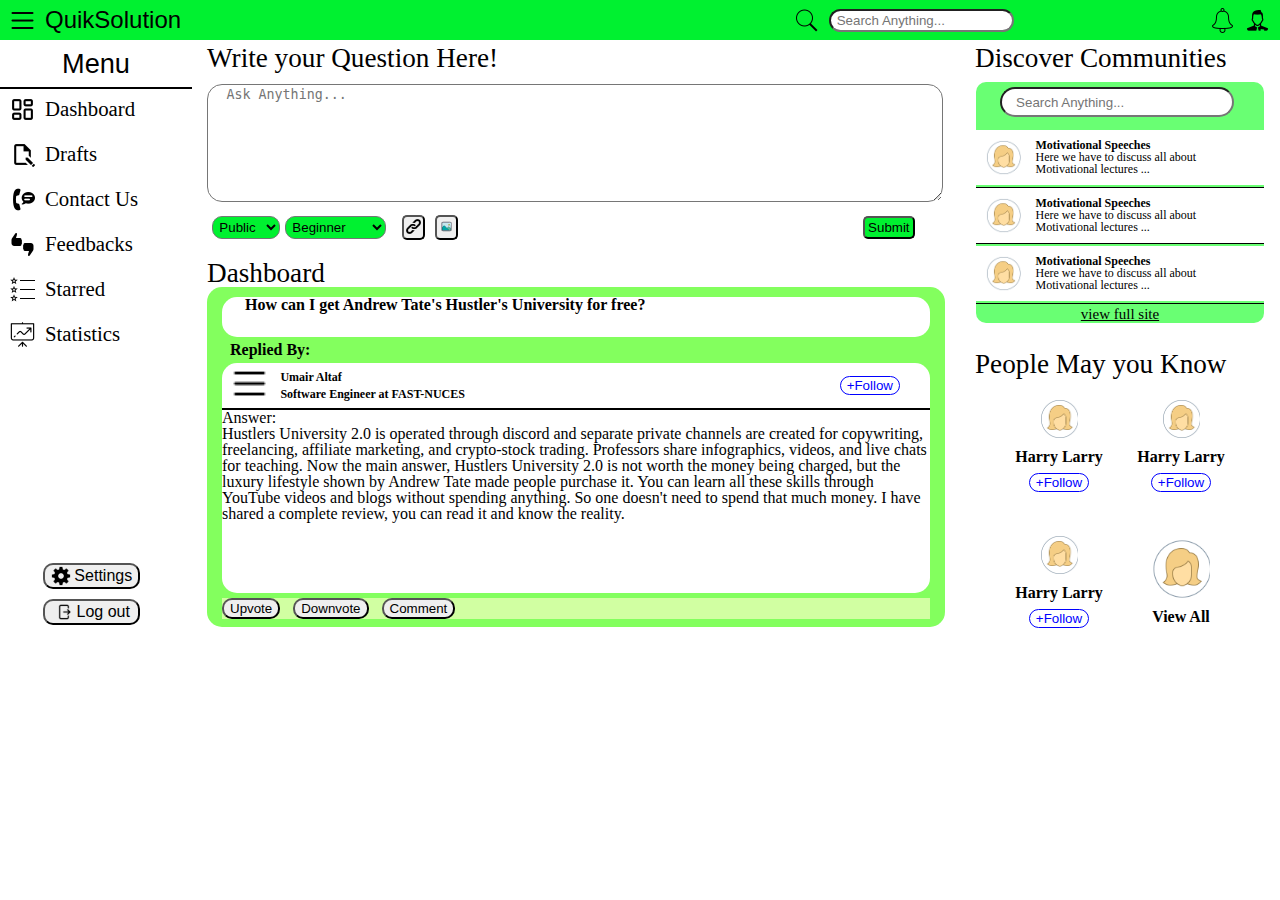
<file: index.html>
<!DOCTYPE html>
<html lang="en">

<head>
    <meta charset="UTF-8">
    <meta http-equiv="X-UA-Compatible" content="IE=edge">
    <meta name="viewport" content="width=device-width, initial-scale=1.0">
    <title>Dashboard</title>
    <link rel="stylesheet" href="/assets/css/default.css">
    <link rel="stylesheet" href="/assets/css/index.css">
    <link rel="stylesheet" href="/assets/css/index_color.css">
</head>

<body>
    <div class="main">
        <!-- creating the header -->
        <header class="header">
            <div class="menuImg-heading">
                <img src="/assets/img/icons8-menu-25.png" alt="image not loaded" class="headerImg" id="menuImg">
                <h1 class="headerHeading">QuikSolution</h1>
            </div>
            <div class="searchImg-searchInput">
                <img src="/assets/img/icons8-search-25 (1).png" alt="Search image not loaded" class="headerImg">
                <input type="search" name="" placeholder=" Search Anything..." class="searchInput">
            </div>
            <div class="notificationImg-profileImg">
                <img src="/assets/img/icons8-notification-25 (2).png" alt="Notification Image not loaded" class="">
                <img src="/assets/img/icons8-administrator-male-25 (2).png" alt="Profile Image not loaded"
                    class="headerImg">
            </div>
        </header>

        <!-- creating left container -->
        <div class="left-container">
            <div class="left-container-heading">Menu</div>
            <div class="menu-list" style="border-top: 2px solid black;">
                <img src="assets/img/icons8-dashboard-25 (1).png" alt="no image loaded" class="menu-list-item-img">
                <span class="menu-list-item-title">Dashboard</span>
            </div>
            <div class="menu-list">
                <img src="assets/img/icons8-draft-25.png" alt="no image loaded" class="menu-list-item-img">
                <span class="menu-list-item-title">Drafts</span>
            </div>
            <div class="menu-list">
                <img src="assets/img/icons8-contact-us-25.png" alt="no image loaded" class="menu-list-item-img">
                <span class="menu-list-item-title">Contact Us</span>
            </div>
            <div class="menu-list">
                <img src="assets/img/icons8-feedback-25.png" alt="no image loaded" class="menu-list-item-img">
                <span class="menu-list-item-title">Feedbacks</span>
            </div>
            <div class="menu-list">
                <img src="assets/img/icons8-starred-25.png" alt="no image loaded" class="menu-list-item-img">
                <span class="menu-list-item-title">Starred</span>
            </div>
            <div class="menu-list">
                <img src="assets/img/icons8-statistics-25.png" alt="no image loaded" class="menu-list-item-img">
                <span class="menu-list-item-title">Statistics</span>
            </div>
            <div class="menu-list-btns-container">
                <button class="menu-list-btns"><img src="/assets/img/icons8-settings-25.png" alt="no image"><span
                        class="menu-btns-text">Settings</span></button>
                <button class="menu-list-btns"><img src="/assets/img/icons8-logout-25 (1).png" alt="no image"><span
                        class="menu-btns-text">Log out</span></button>
            </div>
        </div>

        <!-- creating the middle container -->
        <div class="body-container">

            <!-- upper container -->
            <div class="upper-body-container">
                <div class="body-container-heading">Write your Question Here!</div>
                <div class="question-area"><textarea cols="30" rows="50" placeholder="  Ask Anything..."></textarea>
                </div>
                <div class="question-btns-container">
                    <select class="question-select-btns" style="background-color: rgb(0, 241, 48);">
                        <option selected>Public</option>
                        <option>Private</option>
                    </select>
                    <select class="question-select-btns" style="background-color: rgb(0, 241, 48);">
                        <option selected>Beginner</option>
                        <option>Intermediate</option>
                        <option>Master</option>
                    </select>
                    <div class="question-link-btns">
                        <button class="question-btns"><img src="/assets/img/icons8-link-25.png">
                            <button class="question-btns"><img src="/assets/img/icons8-image-25.png">
                    </div>

                    <button class="question-submit-btn" style="background-color: rgb(0, 241, 48);">Submit</button>
                </div>
            </div>

            <!-- lower middle container -->
            <div class="lower-middle-container">
                <div class="body-container-heading">Dashboard</div>
                <div class="body-middle-container">
                    <div class="body-upper-container">
                        <p> How can I get Andrew Tate's Hustler's University for free?</p>
                    </div>
                    <p>Replied By:</p>
                    <div class="body-lower-container">
                        <div class="body-lower-container-profile">
                            <div class="profile-container-left">
                                <div class="img-profile"></div>
                                <div class="profile-container">
                                    <p class="profile-name">Umair Altaf</p>
                                    <p class="profile-description">Software Engineer at FAST-NUCES</p>
                                </div>
                            </div>
                            <div class="profile-container-right">
                                <button class="profile-followBtn">+Follow</button>
                            </div>
                        </div>
                        <div class="answer">
                            <h1 class="answer-heading">Answer:</h1>Hustlers University 2.0 is operated through discord
                            and separate private channels are created for copywriting, freelancing, affiliate marketing,
                            and crypto-stock
                            trading. Professors share infographics, videos, and live chats for teaching. Now the main
                            answer, Hustlers University 2.0 is not worth the money being charged, but the luxury
                            lifestyle shown by Andrew Tate made people purchase it. You can learn all these skills
                            through YouTube videos and blogs without spending anything. So one doesn't need to spend
                            that much money. I have shared a complete review, you can read it and know the reality.
                        </div>
                    </div>
                    <div class="body-lower-btn-container"><button class="btn-dashboard">Upvote</button><button
                            class="btn-dashboard">Downvote</button><button class="btn-dashboard">Comment</button></div>

                </div>
            </div>
        </div>

        <!-- creating the right container -->
        <div class="right-container">
            <div class="upper-right-container">
                <div class="upper-right-heading">Discover Communities</div>
                <div class="upper-right-body-container">
                    <div class="right-body-container"><input type="search" name="" placeholder=" Search Anything..."
                            class="right-body-searchInput"></div>
                    <br>


                    <div class="content-right-body-container">
                        <div class="img-community"
                            style="background: url(/assets/img/icons8-circled-user-female-skin-type-3-80.png); background-repeat: no-repeat; background-size: cover;">
                        </div>
                        <div class="community-container">
                            <p class="community-name">Motivational Speeches</p>
                            <p class="community-description">Here we have to discuss all about
                                Motivational lectures ...</p>
                        </div>
                    </div>
                    <div class="content-right-body-container"
                        style="border-top: 1px solid black; border-bottom: 1px solid black;">
                        <div class="img-community"
                            style="background: url(/assets/img/icons8-circled-user-female-skin-type-3-80.png); background-repeat: no-repeat; background-size: cover;">
                        </div>
                        <div class="community-container">
                            <p class="community-name">Motivational Speeches</p>
                            <p class="community-description">Here we have to discuss all about
                                Motivational lectures ...</p>
                        </div>
                    </div>
                    <div class="content-right-body-container">
                        <div class="img-community"
                            style="background: url(/assets/img/icons8-circled-user-female-skin-type-3-80.png); background-repeat: no-repeat; background-size: cover;">
                        </div>
                        <div class="community-container">
                            <p class="community-name">Motivational Speeches</p>
                            <p class="community-description">Here we have to discuss all about
                                Motivational lectures ...</p>
                        </div>
                    </div>
                    <div class="view-all-communities">
                        <p>view full site</p>
                    </div>

                </div>
            </div>

            <!-- creating the right lower container -->
            <div class="lower-right-container">
                <div class="lower-right-heading">People May you Know</div>
                <div class="lower-right-item-container">
                    <div class="lower-right-body-containers" id="container1">
                        <div class="friend-img"
                            style="background: url(/assets/img/icons8-circled-user-female-skin-type-3-80.png); background-repeat: no-repeat; background-size: cover;">
                        </div>
                        <div class="friend-name">
                            <p>Harry Larry</p>
                        </div>
                        <div class="follow-btn">
                            <button class="followBtn">+Follow</button>
                        </div>
                    </div>
                    <div class="lower-right-body-containers" id="container1">
                        <div class="friend-img"
                            style="background: url(/assets/img/icons8-circled-user-female-skin-type-3-80.png); background-repeat: no-repeat; background-size: cover;">
                        </div>
                        <div class="friend-name">
                            <p>Harry Larry</p>
                        </div>
                        <div class="follow-btn">
                            <button class="followBtn">+Follow</button>
                        </div>
                    </div>
                    <div class="lower-right-body-containers" id="container1">
                        <div class="friend-img"
                            style="background: url(/assets/img/icons8-circled-user-female-skin-type-3-80.png); background-repeat: no-repeat; background-size: cover;">
                        </div>
                        <div class="friend-name">
                            <p>Harry Larry</p>
                        </div>
                        <div class="follow-btn">
                            <button class="followBtn">+Follow</button>
                        </div>
                    </div>
                    <div class="lower-right-body-containers" id="container1">
                        <div class="friend-img" style="background: url(/assets/img/icons8-circled-user-female-skin-type-3-80.png); background-repeat: no-repeat; background-size: cover;
                            width: 60%; height: 60px;">
                        </div>
                        <div class="friend-name">
                            <p>View All</p>
                        </div>
                    </div>

                </div>
            </div>

        </div>


    </div>

    </div>
</body>

</html>
</file>
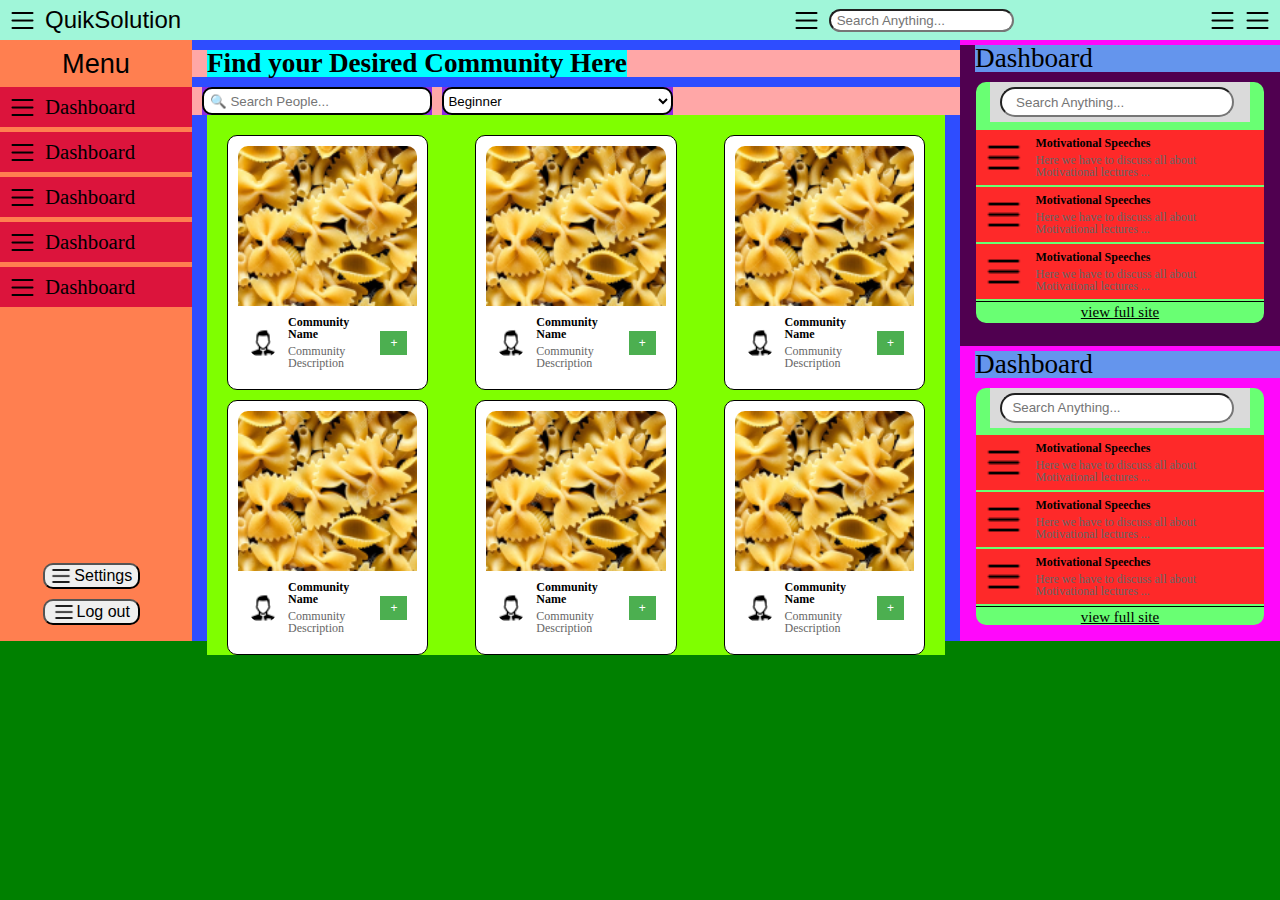
<file: community.html>
<!DOCTYPE html>
<html lang="en">

<head>
    <meta charset="UTF-8">
    <meta http-equiv="X-UA-Compatible" content="IE=edge">
    <meta name="viewport" content="width=device-width, initial-scale=1.0">
    <title>Community</title>
    <link rel="stylesheet" href="/assets/css/community.css">
    <link rel="stylesheet" href="/assets/css/default.css">
</head>

<body>
    <div class="main">
        <!-- creating the header -->
        <header class="header">
            <div class="menuImg-heading">
                <img src="/assets/img/icons8-menu-25.png" alt="image not loaded" class="headerImg" id="menuImg">
                <h1 class="headerHeading">QuikSolution</h1>
            </div>
            <div class="searchImg-searchInput">
                <img src="/assets/img/icons8-menu-25.png" alt="Search image not loaded" class="headerImg">
                <input type="search" name="" placeholder=" Search Anything..." class="searchInput">
            </div>
            <div class="notificationImg-profileImg">
                <img src="/assets/img/icons8-menu-25.png" alt="Notification Image not loaded" class="">
                <img src="/assets/img/icons8-menu-25.png" alt="Profile Image not loaded" class="headerImg">
            </div>
        </header>

        <!-- creating left container -->
        <div class="left-container">
            <div class="left-container-heading">Menu</div>
            <div class="menu-list">
                <img src="assets/img/icons8-menu-25.png" alt="no image loaded" class="menu-list-item-img">
                <span class="menu-list-item-title">Dashboard</span>
            </div>
            <div class="menu-list">
                <img src="assets/img/icons8-menu-25.png" alt="no image loaded" class="menu-list-item-img">
                <span class="menu-list-item-title">Dashboard</span>
            </div>
            <div class="menu-list">
                <img src="assets/img/icons8-menu-25.png" alt="no image loaded" class="menu-list-item-img">
                <span class="menu-list-item-title">Dashboard</span>
            </div>
            <div class="menu-list">
                <img src="assets/img/icons8-menu-25.png" alt="no image loaded" class="menu-list-item-img">
                <span class="menu-list-item-title">Dashboard</span>
            </div>
            <div class="menu-list">
                <img src="assets/img/icons8-menu-25.png" alt="no image loaded" class="menu-list-item-img">
                <span class="menu-list-item-title">Dashboard</span>
            </div>
            <div class="menu-list-btns-container">
                <button class="menu-list-btns"><img src="/assets/img/icons8-menu-25.png" alt="no image"><span
                        class="menu-btns-text">Settings</span></button>
                <button class="menu-list-btns"><img src="/assets/img/icons8-menu-25.png" alt="no image"><span
                        class="menu-btns-text">Log out</span></button>
            </div>
        </div>

        <!-- creating the middle container -->
        <div class="middle-container">
            <!-- middle container header -->
            <div class="middle-container-header">
                <div class="middle-container-heading">Find your Desired Community Here</div>
            </div>
            <div class="middle-container-header">
                <div class="middle-container-searchbox"><input type="search" placeholder=" 🔍 Search People..."
                        class="search-people">
                </div>

                <div class="middle-container-searchbox"><select class="search-people" aria-placeholder="Category">
                        <option selected>Beginner</option>
                        <option>Intermediate</option>
                        <option>Master</option>
                    </select>
                </div>
            </div>

            <!-- middle container body -->
            <div class="middle-container-body">
                <div class="community-card">
                    <div class="community-image">
                        <img src="assets/img/comm.png" alt="Community Image">
                    </div>
                    <div class="community-info">
                        <div class="profile-image">
                            <img src="assets/img/icons8-administrator-male-25 (2).png" alt="Profile Image">
                        </div>
                        <div class="community-details">
                            <h2 class="community-name">Community Name</h2>
                            <p class="community-description">Community Description</p>
                        </div>
                        <div class="join-button">
                            <button class="btn-join">+</button>
                        </div>
                    </div>
                </div>
                <div class="community-card">
                    <div class="community-image">
                        <img src="assets/img/comm.png" alt="Community Image">
                    </div>
                    <div class="community-info">
                        <div class="profile-image">
                            <img src="assets/img/icons8-administrator-male-25 (2).png" alt="Profile Image">
                        </div>
                        <div class="community-details">
                            <h2 class="community-name">Community Name</h2>
                            <p class="community-description">Community Description</p>
                        </div>
                        <div class="join-button">
                            <button class="btn-join">+</button>
                        </div>
                    </div>
                </div>
                <div class="community-card">
                    <div class="community-image">
                        <img src="assets/img/comm.png" alt="Community Image">
                    </div>
                    <div class="community-info">
                        <div class="profile-image">
                            <img src="assets/img/icons8-administrator-male-25 (2).png" alt="Profile Image">
                        </div>
                        <div class="community-details">
                            <h2 class="community-name">Community Name</h2>
                            <p class="community-description">Community Description</p>
                        </div>
                        <div class="join-button">
                            <button class="btn-join">+</button>
                        </div>
                    </div>
                </div>
                <div class="community-card">
                    <div class="community-image">
                        <img src="assets/img/comm.png" alt="Community Image">
                    </div>
                    <div class="community-info">
                        <div class="profile-image">
                            <img src="assets/img/icons8-administrator-male-25 (2).png" alt="Profile Image">
                        </div>
                        <div class="community-details">
                            <h2 class="community-name">Community Name</h2>
                            <p class="community-description">Community Description</p>
                        </div>
                        <div class="join-button">
                            <button class="btn-join">+</button>
                        </div>
                    </div>
                </div>
                <div class="community-card">
                    <div class="community-image">
                        <img src="assets/img/comm.png" alt="Community Image">
                    </div>
                    <div class="community-info">
                        <div class="profile-image">
                            <img src="assets/img/icons8-administrator-male-25 (2).png" alt="Profile Image">
                        </div>
                        <div class="community-details">
                            <h2 class="community-name">Community Name</h2>
                            <p class="community-description">Community Description</p>
                        </div>
                        <div class="join-button">
                            <button class="btn-join">+</button>
                        </div>
                    </div>
                </div>
                <div class="community-card">
                    <div class="community-image">
                        <img src="assets/img/comm.png" alt="Community Image">
                    </div>
                    <div class="community-info">
                        <div class="profile-image">
                            <img src="assets/img/icons8-administrator-male-25 (2).png" alt="Profile Image">
                        </div>
                        <div class="community-details">
                            <h2 class="community-name">Community Name</h2>
                            <p class="community-description">Community Description</p>
                        </div>
                        <div class="join-button">
                            <button class="btn-join">+</button>
                        </div>
                    </div>
                </div>
            </div>
        </div>

        <!-- creating the right upper container -->
        <div class="right-container">
            <div class="upper-right-container">
                <div class="upper-right-heading">Dashboard</div>
                <div class="upper-right-body-container">
                    <div class="right-body-container"><input type="search" name="" placeholder=" Search Anything..."
                            class="right-body-searchInput"></div>
                    <br>


                    <div class="content-right-body-container">
                        <div class="img-community"></div>
                        <div class="community-container">
                            <p class="community-name">Motivational Speeches</p>
                            <p class="community-description">Here we have to discuss all about
                                Motivational lectures ...</p>
                        </div>
                    </div>
                    <div class="content-right-body-container">
                        <div class="img-community"></div>
                        <div class="community-container">
                            <p class="community-name">Motivational Speeches</p>
                            <p class="community-description">Here we have to discuss all about
                                Motivational lectures ...</p>
                        </div>
                    </div>
                    <div class="content-right-body-container">
                        <div class="img-community"></div>
                        <div class="community-container">
                            <p class="community-name">Motivational Speeches</p>
                            <p class="community-description">Here we have to discuss all about
                                Motivational lectures ...</p>
                        </div>
                    </div>
                    <div class="view-all-communities">
                        <p>view full site</p>
                    </div>

                </div>
            </div>

            <!-- creating the right upper container -->
            <div class="right-lower-container">
                <div class="upper-right-heading">Dashboard</div>
                <div class="upper-right-body-container">
                    <div class="right-body-container"><input type="search" name="" placeholder="Search Anything..."
                            class="right-body-searchInput"></div>
                    <br>


                    <div class="content-right-body-container">
                        <div class="img-community"></div>
                        <div class="community-container">
                            <p class="community-name">Motivational Speeches</p>
                            <p class="community-description">Here we have to discuss all about
                                Motivational lectures ...</p>
                        </div>
                    </div>
                    <div class="content-right-body-container">
                        <div class="img-community"></div>
                        <div class="community-container">
                            <p class="community-name">Motivational Speeches</p>
                            <p class="community-description">Here we have to discuss all about
                                Motivational lectures ...</p>
                        </div>
                    </div>
                    <div class="content-right-body-container">
                        <div class="img-community"></div>
                        <div class="community-container">
                            <p class="community-name">Motivational Speeches</p>
                            <p class="community-description">Here we have to discuss all about
                                Motivational lectures ...</p>
                        </div>
                    </div>
                    <div class="view-all-communities">
                        <p>view full site</p>
                    </div>
                </div>



            </div>

        </div>
</body>

</html>
</file>
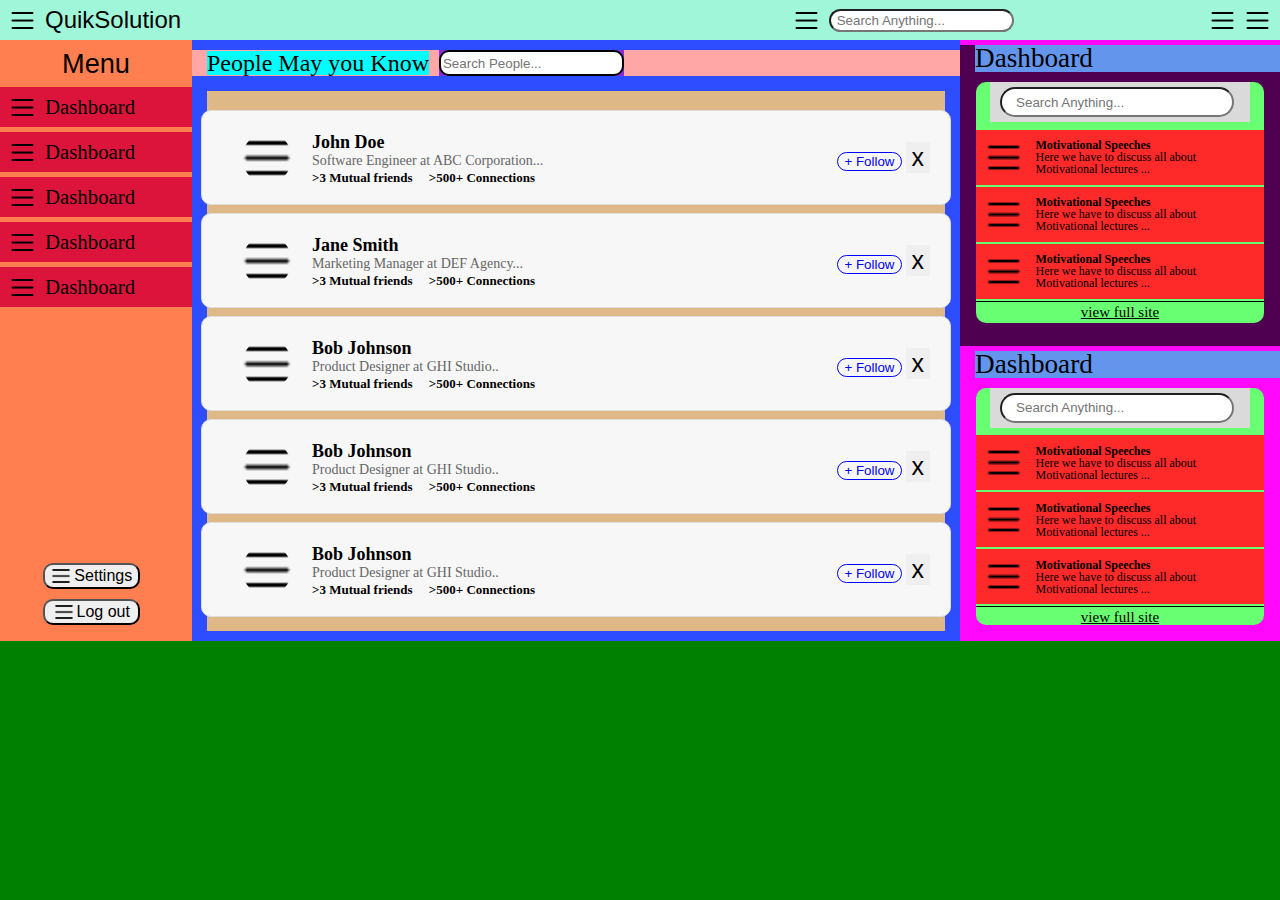
<file: people.html>
<!DOCTYPE html>
<html lang="en">

<head>
    <meta charset="UTF-8">
    <meta http-equiv="X-UA-Compatible" content="IE=edge">
    <meta name="viewport" content="width=device-width, initial-scale=1.0">
    <title>People You Know</title>
    <link rel="stylesheet" href="/assets/css/people.css">
    <link rel="stylesheet" href="/assets/css/default.css">
</head>

<body>
    <div class="main">
        <!-- creating the header -->
        <header class="header">
            <div class="menuImg-heading">
                <img src="/assets/img/icons8-menu-25.png" alt="image not loaded" class="headerImg" id="menuImg">
                <h1 class="headerHeading">QuikSolution</h1>
            </div>
            <div class="searchImg-searchInput">
                <img src="/assets/img/icons8-menu-25.png" alt="Search image not loaded" class="headerImg">
                <input type="search" name="" placeholder=" Search Anything..." class="searchInput">
            </div>
            <div class="notificationImg-profileImg">
                <img src="/assets/img/icons8-menu-25.png" alt="Notification Image not loaded" class="">
                <img src="/assets/img/icons8-menu-25.png" alt="Profile Image not loaded" class="headerImg">
            </div>
        </header>

        <!-- creating left container -->
        <div class="left-container">
            <div class="left-container-heading">Menu</div>
            <div class="menu-list">
                <img src="assets/img/icons8-menu-25.png" alt="no image loaded" class="menu-list-item-img">
                <span class="menu-list-item-title">Dashboard</span>
            </div>
            <div class="menu-list">
                <img src="assets/img/icons8-menu-25.png" alt="no image loaded" class="menu-list-item-img">
                <span class="menu-list-item-title">Dashboard</span>
            </div>
            <div class="menu-list">
                <img src="assets/img/icons8-menu-25.png" alt="no image loaded" class="menu-list-item-img">
                <span class="menu-list-item-title">Dashboard</span>
            </div>
            <div class="menu-list">
                <img src="assets/img/icons8-menu-25.png" alt="no image loaded" class="menu-list-item-img">
                <span class="menu-list-item-title">Dashboard</span>
            </div>
            <div class="menu-list">
                <img src="assets/img/icons8-menu-25.png" alt="no image loaded" class="menu-list-item-img">
                <span class="menu-list-item-title">Dashboard</span>
            </div>
            <div class="menu-list-btns-container">
                <button class="menu-list-btns"><img src="/assets/img/icons8-menu-25.png" alt="no image"><span
                        class="menu-btns-text">Settings</span></button>
                <button class="menu-list-btns"><img src="/assets/img/icons8-menu-25.png" alt="no image"><span
                        class="menu-btns-text">Log out</span></button>
            </div>
        </div>

        <!-- creating the middle container -->
        <div class="middle-container">
            <!-- middle container header -->
            <div class="middle-container-header">
                <div class="middle-container-heading">People May you Know</div>
                <div class="middle-container-searchbox"><input type="search" placeholder="Search People..."
                        class="search-people">
                </div>
            </div>

            <!-- middle container body -->
            <div class="middle-container-body">
                <div class="middle-container-body">
                    <div class="middle-container-body-item">
                        <img src="assets/img/icons8-menu-25.png" alt="User 1" class="profile-img">
                        <div class="profile-info">
                            <div class="name">John Doe</div>
                            <div class="description">Software Engineer at ABC Corporation...</div>
                            <div class="mutual">>3 Mutual friends &nbsp;&nbsp;&nbsp; >500+ Connections </div>
                        </div>
                        <div class="buttons">
                            <button class="followBtn">+ Follow</button>
                            <button class="cross-btn">x</button>
                        </div>
                    </div>
                    <div class="middle-container-body-item">
                        <img src="assets/img/icons8-menu-25.png" alt="User 2" class="profile-img">
                        <div class="profile-info">
                            <div class="name">Jane Smith</div>
                            <div class="description">Marketing Manager at DEF Agency...</div>
                            <div class="mutual">>3 Mutual friends &nbsp;&nbsp;&nbsp; >500+ Connections </div>
                        </div>
                        <div class="buttons">
                            <button class="followBtn">+ Follow</button>
                            <button class="cross-btn">x</button>
                        </div>
                    </div>
                    <div class="middle-container-body-item">
                        <img src="assets/img/icons8-menu-25.png" alt="User 3" class="profile-img">
                        <div class="profile-info">
                            <div class="name">Bob Johnson</div>
                            <div class="description">Product Designer at GHI Studio..</div>
                            <div class="mutual">>3 Mutual friends &nbsp;&nbsp;&nbsp; >500+ Connections </div>
                        </div>
                        <div class="buttons">
                            <button class="followBtn">+ Follow</button>
                            <button class="cross-btn">x</button>
                        </div>
                    </div>
                    <div class="middle-container-body-item">
                        <img src="assets/img/icons8-menu-25.png" alt="User 3" class="profile-img">
                        <div class="profile-info">
                            <div class="name">Bob Johnson</div>
                            <div class="description">Product Designer at GHI Studio..</div>
                            <div class="mutual">>3 Mutual friends &nbsp;&nbsp;&nbsp; >500+ Connections </div>
                        </div>
                        <div class="buttons">
                            <button class="followBtn">+ Follow</button>
                            <button class="cross-btn">x</button>
                        </div>
                    </div>
                    <div class="middle-container-body-item">
                        <img src="assets/img/icons8-menu-25.png" alt="User 3" class="profile-img">
                        <div class="profile-info">
                            <div class="name">Bob Johnson</div>
                            <div class="description">Product Designer at GHI Studio..</div>
                            <div class="mutual">>3 Mutual friends &nbsp;&nbsp;&nbsp; >500+ Connections </div>
                        </div>
                        <div class="buttons">
                            <button class="followBtn">+ Follow</button>
                            <button class="cross-btn">x</button>
                        </div>
                    </div>
                    <!-- Add more items here -->
                </div>
            </div>
        </div>

        <!-- creating the right upper container -->
        <div class="right-container">
            <div class="upper-right-container">
                <div class="upper-right-heading">Dashboard</div>
                <div class="upper-right-body-container">
                    <div class="right-body-container"><input type="search" name="" placeholder=" Search Anything..."
                            class="right-body-searchInput"></div>
                    <br>


                    <div class="content-right-body-container">
                        <div class="img-community"></div>
                        <div class="community-container">
                            <p class="community-name">Motivational Speeches</p>
                            <p class="community-description">Here we have to discuss all about
                                Motivational lectures ...</p>
                        </div>
                    </div>
                    <div class="content-right-body-container">
                        <div class="img-community"></div>
                        <div class="community-container">
                            <p class="community-name">Motivational Speeches</p>
                            <p class="community-description">Here we have to discuss all about
                                Motivational lectures ...</p>
                        </div>
                    </div>
                    <div class="content-right-body-container">
                        <div class="img-community"></div>
                        <div class="community-container">
                            <p class="community-name">Motivational Speeches</p>
                            <p class="community-description">Here we have to discuss all about
                                Motivational lectures ...</p>
                        </div>
                    </div>
                    <div class="view-all-communities">
                        <p>view full site</p>
                    </div>

                </div>
            </div>

            <!-- creating the right upper container -->
            <div class="right-lower-container">
                <div class="upper-right-heading">Dashboard</div>
                <div class="upper-right-body-container">
                    <div class="right-body-container"><input type="search" name="" placeholder=" Search Anything..."
                            class="right-body-searchInput"></div>
                    <br>


                    <div class="content-right-body-container">
                        <div class="img-community"></div>
                        <div class="community-container">
                            <p class="community-name">Motivational Speeches</p>
                            <p class="community-description">Here we have to discuss all about
                                Motivational lectures ...</p>
                        </div>
                    </div>
                    <div class="content-right-body-container">
                        <div class="img-community"></div>
                        <div class="community-container">
                            <p class="community-name">Motivational Speeches</p>
                            <p class="community-description">Here we have to discuss all about
                                Motivational lectures ...</p>
                        </div>
                    </div>
                    <div class="content-right-body-container">
                        <div class="img-community"></div>
                        <div class="community-container">
                            <p class="community-name">Motivational Speeches</p>
                            <p class="community-description">Here we have to discuss all about
                                Motivational lectures ...</p>
                        </div>
                    </div>
                    <div class="view-all-communities">
                        <p>view full site</p>
                    </div>
                </div>



            </div>

        </div>
</body>

</html>
</file>
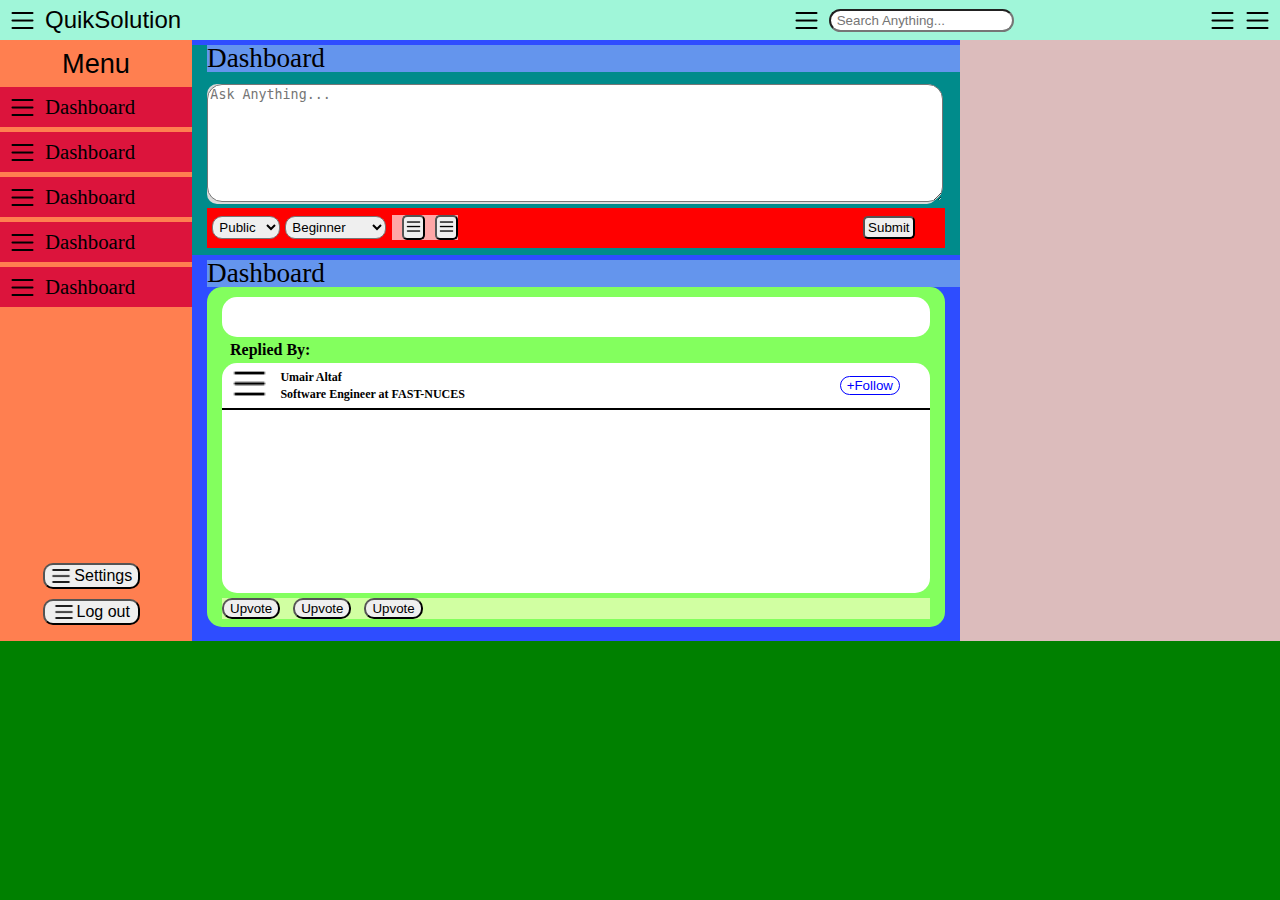
<file: profile.html>
<!DOCTYPE html>
<html lang="en">

<head>
    <meta charset="UTF-8">
    <meta http-equiv="X-UA-Compatible" content="IE=edge">
    <meta name="viewport" content="width=device-width, initial-scale=1.0">
    <title>Dashboard</title>
    <link rel="stylesheet" href="/assets/css/profile.css">
    <link rel="stylesheet" href="/assets/css/default.css">
</head>

<body>
    <div class="main">
        <!-- creating the header -->
        <header class="header">
            <div class="menuImg-heading">
                <img src="/assets/img/icons8-menu-25.png" alt="image not loaded" class="headerImg" id="menuImg">
                <h1 class="headerHeading">QuikSolution</h1>
            </div>
            <div class="searchImg-searchInput">
                <img src="/assets/img/icons8-menu-25.png" alt="Search image not loaded" class="headerImg">
                <input type="search" name="" placeholder=" Search Anything..." class="searchInput">
            </div>
            <div class="notificationImg-profileImg">
                <img src="/assets/img/icons8-menu-25.png" alt="Notification Image not loaded" class="">
                <img src="/assets/img/icons8-menu-25.png" alt="Profile Image not loaded" class="headerImg">
            </div>
        </header>

        <!-- creating left container -->
        <div class="left-container">
            <div class="left-container-heading">Menu</div>
            <div class="menu-list">
                <img src="assets/img/icons8-menu-25.png" alt="no image loaded" class="menu-list-item-img">
                <span class="menu-list-item-title">Dashboard</span>
            </div>
            <div class="menu-list">
                <img src="assets/img/icons8-menu-25.png" alt="no image loaded" class="menu-list-item-img">
                <span class="menu-list-item-title">Dashboard</span>
            </div>
            <div class="menu-list">
                <img src="assets/img/icons8-menu-25.png" alt="no image loaded" class="menu-list-item-img">
                <span class="menu-list-item-title">Dashboard</span>
            </div>
            <div class="menu-list">
                <img src="assets/img/icons8-menu-25.png" alt="no image loaded" class="menu-list-item-img">
                <span class="menu-list-item-title">Dashboard</span>
            </div>
            <div class="menu-list">
                <img src="assets/img/icons8-menu-25.png" alt="no image loaded" class="menu-list-item-img">
                <span class="menu-list-item-title">Dashboard</span>
            </div>
            <div class="menu-list-btns-container">
                <button class="menu-list-btns"><img src="/assets/img/icons8-menu-25.png" alt="no image"><span
                        class="menu-btns-text">Settings</span></button>
                <button class="menu-list-btns"><img src="/assets/img/icons8-menu-25.png" alt="no image"><span
                        class="menu-btns-text">Log out</span></button>
            </div>
        </div>

        <!-- creating the middle container -->
        <div class="body-container">

            <!-- upper container -->
            <div class="upper-body-container">
                <div class="body-container-heading">Dashboard</div>
                <div class="question-area"><textarea cols="30" rows="50" placeholder="Ask Anything..."></textarea></div>
                <div class="question-btns-container">
                    <select class="question-select-btns">
                        <option selected>Public</option>
                        <option>Private</option>
                    </select>
                    <select class="question-select-btns">
                        <option selected>Beginner</option>
                        <option>Intermediate</option>
                        <option>Master</option>
                    </select>
                    <div class="question-link-btns">
                        <button class="question-btns"><img src="/assets/img/icons8-menu-25.png">
                            <button class="question-btns"><img src="/assets/img/icons8-menu-25.png">
                    </div>

                    <button class="question-submit-btn">Submit</button>
                </div>
            </div>

            <!-- lower middle container -->
            <div class="lower-middle-container">
                <div class="body-container-heading">Dashboard</div>
                <div class="body-middle-container">
                    <div class="body-upper-container"></div>
                    <p>Replied By:</p>
                    <div class="body-lower-container">
                        <div class="body-lower-container-profile">
                            <div class="profile-container-left">
                                <div class="img-profile"></div>
                                <div class="profile-container">
                                    <p class="profile-name">Umair Altaf</p>
                                    <p class="profile-description">Software Engineer at FAST-NUCES</p>
                                </div>
                            </div>
                            <div class="profile-container-right">
                                <button class="profile-followBtn">+Follow</button>
                            </div>
                        </div>
                    </div>
                    <div class="body-lower-btn-container"><button class="btn-dashboard">Upvote</button><button
                            class="btn-dashboard">Upvote</button><button class="btn-dashboard">Upvote</button></div>

                </div>
            </div>
        </div>

        <!-- creating the right upper container -->
        <div class="right-container">
        </div>

    </div>
</body>

</html>
</file>
<file: assets/css/default.css>
html,
body,
div,
span,
applet,
object,
iframe,
h1,
h2,
h3,
h4,
h5,
h6,
p,
blockquote,
pre,
a,
abbr,
acronym,
address,
big,
cite,
code,
del,
dfn,
em,
img,
ins,
kbd,
q,
s,
samp,
small,
strike,
strong,
sub,
sup,
tt,
var,
b,
u,
i,
center,
dl,
dt,
dd,
ol,
ul,
li,
fieldset,
form,
label,
legend,
table,
caption,
tbody,
tfoot,
thead,
tr,
th,
td,
article,
aside,
canvas,
details,
embed,
figure,
figcaption,
footer,
header,
hgroup,
menu,
nav,
output,
ruby,
section,
summary,
time,
mark,
audio,
video {
    margin: 0;
    padding: 0;
    border: 0;
    font-size: 100%;
    font: inherit;
    vertical-align: baseline;
}

/* HTML5 display-role reset for older browsers */
article,
aside,
details,
figcaption,
figure,
footer,
header,
hgroup,
menu,
nav,
section {
    display: block;
}

body {
    line-height: 1;
}

blockquote,
q {
    quotes: none;
}

blockquote:before,
blockquote:after,
q:before,
q:after {
    content: '';
    content: none;
}

table {
    border-collapse: collapse;
    border-spacing: 0;
}
</file>
<file: assets/css/index.css>
body {
    background-color: green;
}


/* creating the Head containers */
.header {
    background-color: rgb(160, 246, 217);
    height: 40px;
    position: relative;
}

.menuImg-heading {
    width: 30%;
    float: left;
    height: 40px;
    display: flex;
    align-items: center;
}

.headerImg {
    display: inline;
    margin: 0 10px 0 10px;
}

.headerHeading {
    display: inline;
    font-size: 1.5rem;
    font-family: 'Franklin Gothic Medium', 'Arial Narrow', Arial, sans-serif;
}

.searchImg-searchInput {
    height: 40px;
    width: 45%;
    float: left;
    display: flex;
    align-items: center;
    justify-content: end;
    position: absolute;
    right: 20%;
}

.searchInput {
    margin-right: 10px;
    border-radius: 20px;
    height: 23px;
}

.notificationImg-profileImg {
    height: 40px;
    float: right;
    width: 15%;
    display: flex;
    align-items: center;
    justify-content: end;
}


@media screen and (max-width: 610px) {

    .headerHeading {
        margin-left: 10px;
    }

    .searchImg-searchInput {
        width: 10%;
    }

    .searchInput {
        display: none;
    }

    .menuImg-heading {
        width: 60%;
    }

    .headerHeading {
        margin-left: 1px;
    }

    .notificationImg-profileImg {
        width: 23%;
    }

    .headerImg {
        margin: 0 6px 0 6px;

    }
}




/* creating the left container */
.left-container {
    background-color: coral;
    width: 15%;
    float: left;
    height: 601px;
    position: relative;
}

.left-container-heading {
    font-size: 1.7rem;
    margin: 10px 0 10px 0;
    font-family: 'Franklin Gothic Medium', 'Arial Narrow', Arial, sans-serif;
    text-align: center;
}

.menu-list {
    background-color: crimson;
    width: 100%;
    display: flex;
    align-items: center;
    justify-content: left;
    height: 40px;
    margin-bottom: 5px;
}

.menu-list-item-title {
    font-size: 1.3rem;
    text-align: center;
    margin-left: 10px;
}

.menu-list-item-img {
    margin-left: 10px;
    width: 25px;

}

.menu-list-btns-container {
    display: flex;
    flex-direction: column;
    position: absolute;
    top: 87%;
    right: 27%;
}

.menu-list-btns {
    margin-bottom: 10px;
    border-radius: 10px;
    display: flex;
    justify-content: center;
    align-items: center;
    cursor: pointer;
}

.menu-list-btns img {
    width: 20px;
}

.menu-list-btns .menu-btns-text {
    margin-left: 3px;
    font-size: 1rem;
}

/* creating the body container */

.body-container {
    background-color: rgb(46, 77, 255);
    width: 60%;
    float: left;
    height: 601px;
}

/* upper body container */

.upper-body-container {
    background-color: darkcyan;
    height: 210px;
}

.body-container-heading {
    background-color: cornflowerblue;
    font-size: 1.7rem;
    margin-top: 5px;
    margin-left: 15px;
}

.question-area {
    background-color: #dadada;
    height: 120px;
    width: 95%;
    margin-left: 2%;
    border-radius: 10px;
    margin-top: 1.5%;
}

.question-area textarea {
    height: 112px;
    border-radius: 15px;
    width: 100%;
}

.question-btns-container {
    background-color: #ff0000;
    margin-top: 0.5%;
    margin-bottom: 3%;
    height: 40px;
    width: 96%;
    margin-left: 2%;
    display: flex;
    align-items: center;
    position: relative;
}

.question-select-btns {
    margin-left: 5px;
    border-radius: 10px;
    padding: 2px;
}

.question-link-btns {
    background-color: #ffa7a7;
    display: flex;
    align-items: center;
    position: absolute;
    left: 25%;
}

.question-btns {
    margin-left: 10px;
    padding: 2px;
    height: 25px;
    border-radius: 5px;
}

.question-btns img {
    height: 15px;
}

.question-submit-btn {
    position: absolute;
    right: 30px;
    border-radius: 5px;
    padding: 2px;
    width: 7%;
}



/* lower body container */
.body-middle-container {
    background-color: rgb(131, 255, 94);
    height: 340px;
    border-radius: 15px;
    overflow: auto;
    margin-left: 15px;
    margin-right: 15px;
}

.body-middle-container p {
    margin-left: 23px;
    margin-top: 5px;
    margin-bottom: 5px;
    font-weight: bold;
}

.body-upper-container {
    margin-top: 10px;
}

.body-upper-container,
.body-lower-container {
    background-color: rgb(255, 255, 255);
    height: 40px;
    border-radius: 15px;
    margin-left: 15px;
    margin-right: 15px;
}

.body-lower-container {
    height: 230px;
}

.body-lower-container-profile {
    height: 45px;
    border-radius: 15px 15px 0px 0px;
    border-bottom: 2px solid black;

}

.profile-container-left {
    width: 50%;
    float: left;
    height: 45px;
}

.profile-container-right {
    width: 30%;
    display: flex;
    align-items: center;
    float: right;
    height: 45px;
}



.img-profile {
    width: 10%;
    float: left;
    height: 35px;
    margin-top: 3px;
    margin-left: 10px;
    background: url('/assets/img/icons8-menu-25.png');
    background-repeat: no-repeat;
    background-size: cover;
}

.profile-container {
    width: 70%;
    float: left;
    margin-top: 3px;
    margin-left: -10px;
}

.profile-name {
    font-weight: bolder;
    font-size: 12px;
}

.profile-description {
    font-size: 12px;
}

.profile-followBtn {
    background-color: #ffffff;
    border: 1px solid blue;
    border-radius: 10px;
    color: blue;
    cursor: pointer;
    position: absolute;
    right: 380px;
}

.body-lower-btn-container {
    margin: 5px 15px 0px 15px;
    background-color: rgb(209, 255, 162);
}


.btn-dashboard {
    border-radius: 10px;
    margin-right: 13px;
}





#responseFollowBtn {
    height: 10%;
    float: right;
    margin-right: 5%;
    margin-top: 1%;
    display: flex;
}



@media screen and (max-width: 960px) {
    .left-container-heading {
        font-size: 1rem;
    }

    .menu-list-item-title {
        font-size: 1rem;
        margin-left: 6px;
    }

    .menu-list-item-img {
        width: 20px;
    }

    .menu-list-btns-container {
        display: flex;
        flex-direction: column;
        position: absolute;
        top: 87%;
        right: 22%;
    }
}


@media screen and (max-width: 768px) {
    .left-container-heading {
        font-size: 0.8rem;
    }

    .menu-list-item-title {
        display: none;
    }

    .menu-list-item-img {
        width: 20px;
    }

    .left-container {
        width: 5%;
    }




}


@media screen and (max-width: 425px) {
    .left-container {
        display: none;
    }

}





/* creating the right container */
.right-container {
    background-color: rgb(255, 8, 251);
    float: right;
    width: 25%;
    height: 601px;
}

.upper-right-container,
.lower-right-container {
    background-color: rgb(80, 0, 80);
    height: 300.5px;
}

.upper-right-heading,
.lower-right-heading {
    background-color: cornflowerblue;
    font-size: 1.7rem;
    margin-top: 5px;
    margin-left: 15px;
}

.upper-right-body-container {
    background-color: rgb(105, 255, 115);
    height: 80%;
    margin-top: 10px;
    width: 90%;
    margin-left: 5%;
    border-radius: 10px;
    display: flex;
    flex-direction: column;
}

.right-body-searchInput {
    border-radius: 20px;
    height: 30px;
    margin-top: 5px;
    margin-left: 10px;
    padding: 10px;
    width: 90%;
    display: block;
}

.right-body-container {
    height: 40px;
    background-color: #dadada;
    width: 90%;
    margin-left: 5%;
    display: block;
    margin-bottom: -3%;
}

.content-right-body-container {
    height: 55px;
    background-color: #fe2929;
    width: 100%;
    display: flex;
    align-items: center;
    margin-bottom: 2px;
}

.img-community {
    width: 12%;
    float: left;
    height: 35px;
    margin-left: 10px;
    background: url('/assets/img/icons8-menu-25.png');
    background-repeat: no-repeat;
    background-size: cover;
}

.community-container {
    width: 70%;
    float: left;
    margin-left: 15px;
}

.community-name {
    font-weight: bolder;
    font-size: 12px;
}

.community-description {
    font-size: 12px;
}

.view-all-communities {

    font-size: 17px;
    border-top: 1px solid black;
}

.view-all-communities p {
    margin-top: 3px;
    font-size: 15px;
    display: flex;
    justify-content: center;
    align-items: center;
    text-decoration: underline;
}


/* creating lower right container */
.lower-right-container {
    background-color: #ffa7a7;
}

.lower-right-item-container {
    background-color: cadetblue;
    display: flex;
    justify-content: center;
    flex-wrap: wrap;
}

.lower-right-body-containers {
    background-color: aqua;
    width: 30%;
    height: 110px;
    margin: 13px;
    border-radius: 10px;
    display: flex;
    align-items: center;
    justify-content: center;
    flex-direction: column;
}



.friend-img {
    width: 40%;
    float: left;
    height: 40px;
    background: url('/assets/img/icons8-menu-25.png');
    background-repeat: no-repeat;
    background-size: cover;
    margin-bottom: 10px;
}

.friend-name {
    font-weight: bold;
}

.follow-btn {
    margin-top: 8px
}

.followBtn {
    background-color: #ffffff;
    border: 1px solid blue;
    border-radius: 10px;
    color: blue;
    cursor: pointer;
}
</file>
<file: assets/css/index_color.css>
body {
    background-color: rgb(255, 255, 255);
}


/* creating the Head containers */
.header {
    background-color: rgb(0, 241, 48);
}



/* creating the left container */
.left-container {
    background-color: rgb(255, 255, 255);
}


.menu-list {
    background-color: rgb(255, 255, 255);
}

.menu-list:hover {
    color: rgb(255, 247, 0);
    background-color: rgb(88, 168, 238);
}



/* creating the body container */

.body-container {
    background-color: rgb(255, 255, 255);
}

/* upper body container */

.upper-body-container {
    background-color: rgb(255, 255, 255);
}

.body-container-heading {
    background-color: rgb(255, 255, 255);
}

.question-area {
    background-color: #ffffff;
}

.question-btns-container {
    background-color: #ffffff;
}

.question-link-btns {
    background-color: #ffffff;
}


/* lower body container */
.body-middle-container {
    background-color: rgb(131, 255, 94);
}

.body-upper-container,
.body-lower-container {
    background-color: rgb(255, 255, 255);
}

.body-lower-container-profile {
    border-bottom: 2px solid black;
}

.profile-followBtn {
    background-color: #ffffff;
    color: blue;
    border: 1px solid blue;
}

.body-lower-btn-container {
    background-color: rgb(209, 255, 162);
}


.right-container {
    background-color: rgb(255, 255, 255);
}

.upper-right-container,
.lower-right-container {
    background-color: rgb(255, 255, 255);
}

.upper-right-heading,
.lower-right-heading {
    background-color: rgb(255, 255, 255);
}

.upper-right-body-container {
    background-color: rgb(105, 255, 115);
}


.right-body-container {
    background-color: rgb(105, 255, 115);
}

.content-right-body-container {
    background-color: #ffffff;
}

.view-all-communities {
    border-top: 1px solid black;
}

/* creating lower right container */
.lower-right-container {
    background-color: #ffffff;
}

.lower-right-item-container {
    background-color: rgb(255, 255, 255);
}

.lower-right-body-containers {
    background-color: rgb(255, 255, 255);
}


.followBtn {
    background-color: #ffffff;
    border: 1px solid blue;
    color: blue;
}
</file>
<file: assets/css/community.css>
body {
    background-color: green;
}


/* creating the Head containers */
.header {
    background-color: rgb(160, 246, 217);
    height: 40px;
    position: relative;
}

.menuImg-heading {
    width: 30%;
    float: left;
    height: 40px;
    display: flex;
    align-items: center;
}

.headerImg {
    display: inline;
    margin: 0 10px 0 10px;
}

.headerHeading {
    display: inline;
    font-size: 1.5rem;
    font-family: 'Franklin Gothic Medium', 'Arial Narrow', Arial, sans-serif;
}

.searchImg-searchInput {
    height: 40px;
    width: 45%;
    float: left;
    display: flex;
    align-items: center;
    justify-content: end;
    position: absolute;
    right: 20%;
}

.searchInput {
    margin-right: 10px;
    border-radius: 20px;
    height: 23px;
}

.notificationImg-profileImg {
    height: 40px;
    float: right;
    width: 15%;
    display: flex;
    align-items: center;
    justify-content: end;
}


@media screen and (max-width: 610px) {

    .headerHeading {
        margin-left: 10px;
    }

    .searchImg-searchInput {
        width: 10%;
    }

    .searchInput {
        display: none;
    }

    .menuImg-heading {
        width: 60%;
    }

    .headerHeading {
        margin-left: 1px;
    }

    .notificationImg-profileImg {
        width: 23%;
    }

    .headerImg {
        margin: 0 6px 0 6px;

    }
}




/* creating the left container */
.left-container {
    background-color: coral;
    width: 15%;
    float: left;
    height: 601px;
    position: relative;
}

.left-container-heading {
    font-size: 1.7rem;
    margin: 10px 0 10px 0;
    font-family: 'Franklin Gothic Medium', 'Arial Narrow', Arial, sans-serif;
    text-align: center;
}

.menu-list {
    background-color: crimson;
    width: 100%;
    display: flex;
    align-items: center;
    justify-content: left;
    height: 40px;
    margin-bottom: 5px;
}

.menu-list-item-title {
    font-size: 1.3rem;
    text-align: center;
    margin-left: 10px;
}

.menu-list-item-img {
    margin-left: 10px;
    width: 25px;

}

.menu-list-btns-container {
    display: flex;
    flex-direction: column;
    position: absolute;
    top: 87%;
    right: 27%;
}

.menu-list-btns {
    margin-bottom: 10px;
    border-radius: 10px;
    display: flex;
    justify-content: center;
    align-items: center;
    cursor: pointer;
}

.menu-list-btns img {
    width: 20px;
}

.menu-list-btns .menu-btns-text {
    margin-left: 3px;
    font-size: 1rem;
}

/* creating the body container */

.middle-container {
    background-color: rgb(46, 77, 255);
    width: 60%;
    float: left;
    height: 601px;
}

.middle-container-header {
    background-color: #ffa7a7;
    margin-top: 10px;
    display: flex;
    align-items: center;
}

.middle-container-heading {
    font-size: 1.7rem;
    margin-left: 15px;
    font-weight: bold;
    background-color: aqua;
}

.middle-container-searchbox {
    background-color: blueviolet;
    margin-left: 10px;
    width: 30%;
}

.search-people {
    background-color: #ffffff;
    border: 2px solid black;
    border-radius: 10px;
    width: 100%;
    height: 28px;
}

.middle-container-body {
    background-color: chartreuse;
    height: 500px;
    margin: 0px 15px;
}

.middle-container-body {
    display: flex;
    flex-wrap: wrap;
    justify-content: space-between;
    padding: 20px;
}

.community-card {
    background-color: #fff;
    border: 1px solid #000000;
    border-radius: 10px;
    padding: 10px;
    margin: 0px 0px 10px 0px;
    width: calc(30% - 30px);
}

.community-image {
    border-top-left-radius: 10px;
    border-top-right-radius: 10px;
    overflow: hidden;
    height: 160px;
}

.community-image img {
    width: 100%;
    height: 100%;
    object-fit: cover;
}

.community-info {
    display: flex;
    align-items: center;
    padding: 10px;
}

.profile-image {
    width: 30px;
    height: 30px;
    border-radius: 50%;
    overflow: hidden;
    margin-right: 10px;
}

.profile-image img {
    width: 100%;
    height: 100%;
    object-fit: cover;
}

.community-details {
    flex: 1;
}

.community-name {
    font-size: 14px;
    font-weight: bold;
    margin-bottom: 5px;
}

.community-description {
    font-size: 12px;
    color: #666;
}

.join-button {
    margin-left: auto;
}

.btn-join {
    background-color: #4CAF50;
    color: #fff;
    border: none;
    padding: 5px 10px;
    font-size: 12px;
    cursor: pointer;
}

.btn-join:hover {
    background-color: #3e8e41;
}
















@media screen and (max-width: 960px) {
    .left-container-heading {
        font-size: 1rem;
    }

    .menu-list-item-title {
        font-size: 1rem;
        margin-left: 6px;
    }

    .menu-list-item-img {
        width: 20px;
    }

    .menu-list-btns-container {
        display: flex;
        flex-direction: column;
        position: absolute;
        top: 87%;
        right: 22%;
    }
}


@media screen and (max-width: 768px) {
    .left-container-heading {
        font-size: 0.8rem;
    }

    .menu-list-item-title {
        display: none;
    }

    .menu-list-item-img {
        width: 20px;
    }

    .left-container {
        width: 5%;
    }




}


@media screen and (max-width: 425px) {
    .left-container {
        display: none;
    }

}





/* creating the right container */
.right-container {
    background-color: rgb(255, 8, 251);
    float: right;
    width: 25%;
    height: 601px;
}

.upper-right-container {
    background-color: rgb(80, 0, 80);
    height: 300.5px;
}

.upper-right-heading {
    background-color: cornflowerblue;
    font-size: 1.7rem;
    margin-top: 5px;
    margin-left: 15px;
}

.upper-right-body-container {
    background-color: rgb(105, 255, 115);
    height: 80%;
    margin-top: 10px;
    width: 90%;
    margin-left: 5%;
    border-radius: 10px;
    display: flex;
    flex-direction: column;
}

.right-body-searchInput {
    border-radius: 20px;
    height: 30px;
    margin-top: 5px;
    margin-left: 10px;
    padding: 10px;
    width: 90%;
    display: block;
}

.right-body-container {
    height: 40px;
    background-color: #dadada;
    width: 90%;
    margin-left: 5%;
    display: block;
    margin-bottom: -3%;
}

.content-right-body-container {
    height: 55px;
    background-color: #fe2929;
    width: 100%;
    display: flex;
    align-items: center;
    margin-bottom: 2px;
}

.img-community {
    width: 12%;
    float: left;
    height: 35px;
    margin-left: 10px;
    background: url('/assets/img/icons8-menu-25.png');
    background-repeat: no-repeat;
    background-size: cover;
}

.community-container {
    width: 70%;
    float: left;
    margin-left: 15px;
}

.community-name {
    font-weight: bolder;
    font-size: 12px;
}

.community-description {
    font-size: 12px;
}

.view-all-communities {

    font-size: 17px;
    border-top: 1px solid black;
}

.view-all-communities p {
    margin-top: 3px;
    font-size: 15px;
    display: flex;
    justify-content: center;
    align-items: center;
    text-decoration: underline;
}
</file>
<file: assets/css/people.css>
body {
    background-color: green;
}


/* creating the Head containers */
.header {
    background-color: rgb(160, 246, 217);
    height: 40px;
    position: relative;
}

.menuImg-heading {
    width: 30%;
    float: left;
    height: 40px;
    display: flex;
    align-items: center;
}

.headerImg {
    display: inline;
    margin: 0 10px 0 10px;
}

.headerHeading {
    display: inline;
    font-size: 1.5rem;
    font-family: 'Franklin Gothic Medium', 'Arial Narrow', Arial, sans-serif;
}

.searchImg-searchInput {
    height: 40px;
    width: 45%;
    float: left;
    display: flex;
    align-items: center;
    justify-content: end;
    position: absolute;
    right: 20%;
}

.searchInput {
    margin-right: 10px;
    border-radius: 20px;
    height: 23px;
}

.notificationImg-profileImg {
    height: 40px;
    float: right;
    width: 15%;
    display: flex;
    align-items: center;
    justify-content: end;
}


@media screen and (max-width: 610px) {

    .headerHeading {
        margin-left: 10px;
    }

    .searchImg-searchInput {
        width: 10%;
    }

    .searchInput {
        display: none;
    }

    .menuImg-heading {
        width: 60%;
    }

    .headerHeading {
        margin-left: 1px;
    }

    .notificationImg-profileImg {
        width: 23%;
    }

    .headerImg {
        margin: 0 6px 0 6px;

    }
}




/* creating the left container */
.left-container {
    background-color: coral;
    width: 15%;
    float: left;
    height: 601px;
    position: relative;
}

.left-container-heading {
    font-size: 1.7rem;
    margin: 10px 0 10px 0;
    font-family: 'Franklin Gothic Medium', 'Arial Narrow', Arial, sans-serif;
    text-align: center;
}

.menu-list {
    background-color: crimson;
    width: 100%;
    display: flex;
    align-items: center;
    justify-content: left;
    height: 40px;
    margin-bottom: 5px;
}

.menu-list-item-title {
    font-size: 1.3rem;
    text-align: center;
    margin-left: 10px;
}

.menu-list-item-img {
    margin-left: 10px;
    width: 25px;

}

.menu-list-btns-container {
    display: flex;
    flex-direction: column;
    position: absolute;
    top: 87%;
    right: 27%;
}

.menu-list-btns {
    margin-bottom: 10px;
    border-radius: 10px;
    display: flex;
    justify-content: center;
    align-items: center;
    cursor: pointer;
}

.menu-list-btns img {
    width: 20px;
}

.menu-list-btns .menu-btns-text {
    margin-left: 3px;
    font-size: 1rem;
}

/* creating the body container */

.middle-container {
    background-color: rgb(46, 77, 255);
    width: 60%;
    float: left;
    height: 601px;
}

.middle-container-header {
    background-color: #ffa7a7;
    margin-top: 10px;
    display: flex;
    align-items: center;
}

.middle-container-heading {
    font-size: 1.5rem;
    margin-left: 15px;
    background-color: aqua;
    display: inline;
}

.middle-container-searchbox {
    background-color: blueviolet;
    margin-left: 10px;
    display: inline;
}

.search-people {
    background-color: #ffffff;
    border: 2px solid black;
    border-radius: 10px;
    width: 100%;
    height: 26px;
}

/* middle container body */
.middle-container-body {
    margin: 15px;
    background-color: burlywood;
    height: 540px;
}

.middle-container-body {
    display: flex;
    flex-direction: column;
    align-items: center;
}

.middle-container-body-item {
    background-color: #f7f7f7;
    border: 1px solid #ddd;
    border-radius: 10px;
    padding: 20px;
    margin: 4px 120px;
    width: 100%;
    display: flex;
    align-items: center;
}

.profile-img {
    width: 50px;
    height: 50px;
    border-radius: 50%;
    margin: 0 20px;
}

.profile-info {
    flex: 1;
}

.name {
    font-weight: bold;
    font-size: 18px;
    margin-top: 2px;
    margin-bottom: 3px;
}

.description {
    font-size: 14px;
    color: #666;
}

.mutual {
    font-size: 13px;
    margin-top: 3px;
    font-weight: bold;
}

.buttons {
    margin-left: 20px;
}

.followBtn {
    background-color: #f7f7f7;
    border: 1px solid blue;
    border-radius: 10px;
    color: blue;
    cursor: pointer;
}

.cross-btn {
    color: #000000;
    border: none;
    font-size: 25px;
    cursor: pointer;

}












@media screen and (max-width: 960px) {
    .left-container-heading {
        font-size: 1rem;
    }

    .menu-list-item-title {
        font-size: 1rem;
        margin-left: 6px;
    }

    .menu-list-item-img {
        width: 20px;
    }

    .menu-list-btns-container {
        display: flex;
        flex-direction: column;
        position: absolute;
        top: 87%;
        right: 22%;
    }
}


@media screen and (max-width: 768px) {
    .left-container-heading {
        font-size: 0.8rem;
    }

    .menu-list-item-title {
        display: none;
    }

    .menu-list-item-img {
        width: 20px;
    }

    .left-container {
        width: 5%;
    }




}


@media screen and (max-width: 425px) {
    .left-container {
        display: none;
    }

}





/* creating the right container */
.right-container {
    background-color: rgb(255, 8, 251);
    float: right;
    width: 25%;
    height: 601px;
}

.upper-right-container {
    background-color: rgb(80, 0, 80);
    height: 300.5px;
}

.upper-right-heading {
    background-color: cornflowerblue;
    font-size: 1.7rem;
    margin-top: 5px;
    margin-left: 15px;
}

.upper-right-body-container {
    background-color: rgb(105, 255, 115);
    height: 80%;
    margin-top: 10px;
    width: 90%;
    margin-left: 5%;
    border-radius: 10px;
    display: flex;
    flex-direction: column;
}

.right-body-searchInput {
    border-radius: 20px;
    height: 30px;
    margin-top: 5px;
    margin-left: 10px;
    padding: 10px;
    width: 90%;
    display: block;
}

.right-body-container {
    height: 40px;
    background-color: #dadada;
    width: 90%;
    margin-left: 5%;
    display: block;
    margin-bottom: -3%;
}

.content-right-body-container {
    height: 55px;
    background-color: #fe2929;
    width: 100%;
    display: flex;
    align-items: center;
    margin-bottom: 2px;
}

.img-community {
    width: 12%;
    float: left;
    height: 35px;
    margin-left: 10px;
    background: url('/assets/img/icons8-menu-25.png');
    background-repeat: no-repeat;
    background-size: cover;
}

.community-container {
    width: 70%;
    float: left;
    margin-left: 15px;
}

.community-name {
    font-weight: bolder;
    font-size: 12px;
}

.community-description {
    font-size: 12px;
}

.view-all-communities {

    font-size: 17px;
    border-top: 1px solid black;
}

.view-all-communities p {
    margin-top: 3px;
    font-size: 15px;
    display: flex;
    justify-content: center;
    align-items: center;
    text-decoration: underline;
}
</file>
<file: assets/css/profile.css>
body {
    background-color: green;
}


/* creating the Head containers */
.header {
    background-color: rgb(160, 246, 217);
    height: 40px;
    position: relative;
}

.menuImg-heading {
    width: 30%;
    float: left;
    height: 40px;
    display: flex;
    align-items: center;
}

.headerImg {
    display: inline;
    margin: 0 10px 0 10px;
}

.headerHeading {
    display: inline;
    font-size: 1.5rem;
    font-family: 'Franklin Gothic Medium', 'Arial Narrow', Arial, sans-serif;
}

.searchImg-searchInput {
    height: 40px;
    width: 45%;
    float: left;
    display: flex;
    align-items: center;
    justify-content: end;
    position: absolute;
    right: 20%;
}

.searchInput {
    margin-right: 10px;
    border-radius: 20px;
    height: 23px;
}

.notificationImg-profileImg {
    height: 40px;
    float: right;
    width: 15%;
    display: flex;
    align-items: center;
    justify-content: end;
}


@media screen and (max-width: 610px) {

    .headerHeading {
        margin-left: 10px;
    }

    .searchImg-searchInput {
        width: 10%;
    }

    .searchInput {
        display: none;
    }

    .menuImg-heading {
        width: 60%;
    }

    .headerHeading {
        margin-left: 1px;
    }

    .notificationImg-profileImg {
        width: 23%;
    }

    .headerImg {
        margin: 0 6px 0 6px;

    }
}




/* creating the left container */
.left-container {
    background-color: coral;
    width: 15%;
    float: left;
    height: 601px;
    position: relative;
}

.left-container-heading {
    font-size: 1.7rem;
    margin: 10px 0 10px 0;
    font-family: 'Franklin Gothic Medium', 'Arial Narrow', Arial, sans-serif;
    text-align: center;
}

.menu-list {
    background-color: crimson;
    width: 100%;
    display: flex;
    align-items: center;
    justify-content: left;
    height: 40px;
    margin-bottom: 5px;
}

.menu-list-item-title {
    font-size: 1.3rem;
    text-align: center;
    margin-left: 10px;
}

.menu-list-item-img {
    margin-left: 10px;
    width: 25px;

}

.menu-list-btns-container {
    display: flex;
    flex-direction: column;
    position: absolute;
    top: 87%;
    right: 27%;
}

.menu-list-btns {
    margin-bottom: 10px;
    border-radius: 10px;
    display: flex;
    justify-content: center;
    align-items: center;
    cursor: pointer;
}

.menu-list-btns img {
    width: 20px;
}

.menu-list-btns .menu-btns-text {
    margin-left: 3px;
    font-size: 1rem;
}

/* creating the body container */

.body-container {
    background-color: rgb(46, 77, 255);
    width: 60%;
    float: left;
    height: 601px;
}

/* upper body container */

.upper-body-container {
    background-color: darkcyan;
    height: 210px;
}

.body-container-heading {
    background-color: cornflowerblue;
    font-size: 1.7rem;
    margin-top: 5px;
    margin-left: 15px;
}

.question-area {
    background-color: #dadada;
    height: 120px;
    width: 95%;
    margin-left: 2%;
    border-radius: 10px;
    margin-top: 1.5%;
}

.question-area textarea {
    height: 112px;
    border-radius: 15px;
    width: 100%;
}

.question-btns-container {
    background-color: #ff0000;
    margin-top: 0.5%;
    margin-bottom: 3%;
    height: 40px;
    width: 96%;
    margin-left: 2%;
    display: flex;
    align-items: center;
    position: relative;
}

.question-select-btns {
    margin-left: 5px;
    border-radius: 10px;
    padding: 2px;
}

.question-link-btns {
    background-color: #ffa7a7;
    display: flex;
    align-items: center;
    position: absolute;
    left: 25%;
}

.question-btns {
    margin-left: 10px;
    padding: 2px;
    height: 25px;
    border-radius: 5px;
}

.question-btns img {
    height: 15px;
}

.question-submit-btn {
    position: absolute;
    right: 30px;
    border-radius: 5px;
    padding: 2px;
    width: 7%;
}



/* lower body container */
.body-middle-container {
    background-color: rgb(131, 255, 94);
    height: 340px;
    border-radius: 15px;
    overflow: auto;
    margin-left: 15px;
    margin-right: 15px;
}

.body-middle-container p {
    margin-left: 23px;
    margin-top: 5px;
    margin-bottom: 5px;
    font-weight: bold;
}

.body-upper-container {
    margin-top: 10px;
}

.body-upper-container,
.body-lower-container {
    background-color: rgb(255, 255, 255);
    height: 40px;
    border-radius: 15px;
    margin-left: 15px;
    margin-right: 15px;
}

.body-lower-container {
    height: 230px;
}

.body-lower-container-profile {
    height: 45px;
    border-radius: 15px 15px 0px 0px;
    border-bottom: 2px solid black;

}

.profile-container-left {
    width: 50%;
    float: left;
    height: 45px;
}

.profile-container-right {
    width: 30%;
    display: flex;
    align-items: center;
    float: right;
    height: 45px;
}



.img-profile {
    width: 10%;
    float: left;
    height: 35px;
    margin-top: 3px;
    margin-left: 10px;
    background: url('/assets/img/icons8-menu-25.png');
    background-repeat: no-repeat;
    background-size: cover;
}

.profile-container {
    width: 70%;
    float: left;
    margin-top: 3px;
    margin-left: -10px;
}

.profile-name {
    font-weight: bolder;
    font-size: 12px;
}

.profile-description {
    font-size: 12px;
}

.profile-followBtn {
    background-color: #ffffff;
    border: 1px solid blue;
    border-radius: 10px;
    color: blue;
    cursor: pointer;
    position: absolute;
    right: 380px;
}

.body-lower-btn-container {
    margin: 5px 15px 0px 15px;
    background-color: rgb(209, 255, 162);
}


.btn-dashboard {
    border-radius: 10px;
    margin-right: 13px;
}





#responseFollowBtn {
    height: 10%;
    float: right;
    margin-right: 5%;
    margin-top: 1%;
    display: flex;
}



@media screen and (max-width: 960px) {
    .left-container-heading {
        font-size: 1rem;
    }

    .menu-list-item-title {
        font-size: 1rem;
        margin-left: 6px;
    }

    .menu-list-item-img {
        width: 20px;
    }

    .menu-list-btns-container {
        display: flex;
        flex-direction: column;
        position: absolute;
        top: 87%;
        right: 22%;
    }
}


@media screen and (max-width: 768px) {
    .left-container-heading {
        font-size: 0.8rem;
    }

    .menu-list-item-title {
        display: none;
    }

    .menu-list-item-img {
        width: 20px;
    }

    .left-container {
        width: 5%;
    }




}


@media screen and (max-width: 425px) {
    .left-container {
        display: none;
    }

}





/* creating the right container */
.right-container {
    background-color: rgb(220, 188, 188);
    float: right;
    width: 25%;
    height: 601px;
}
</file>
